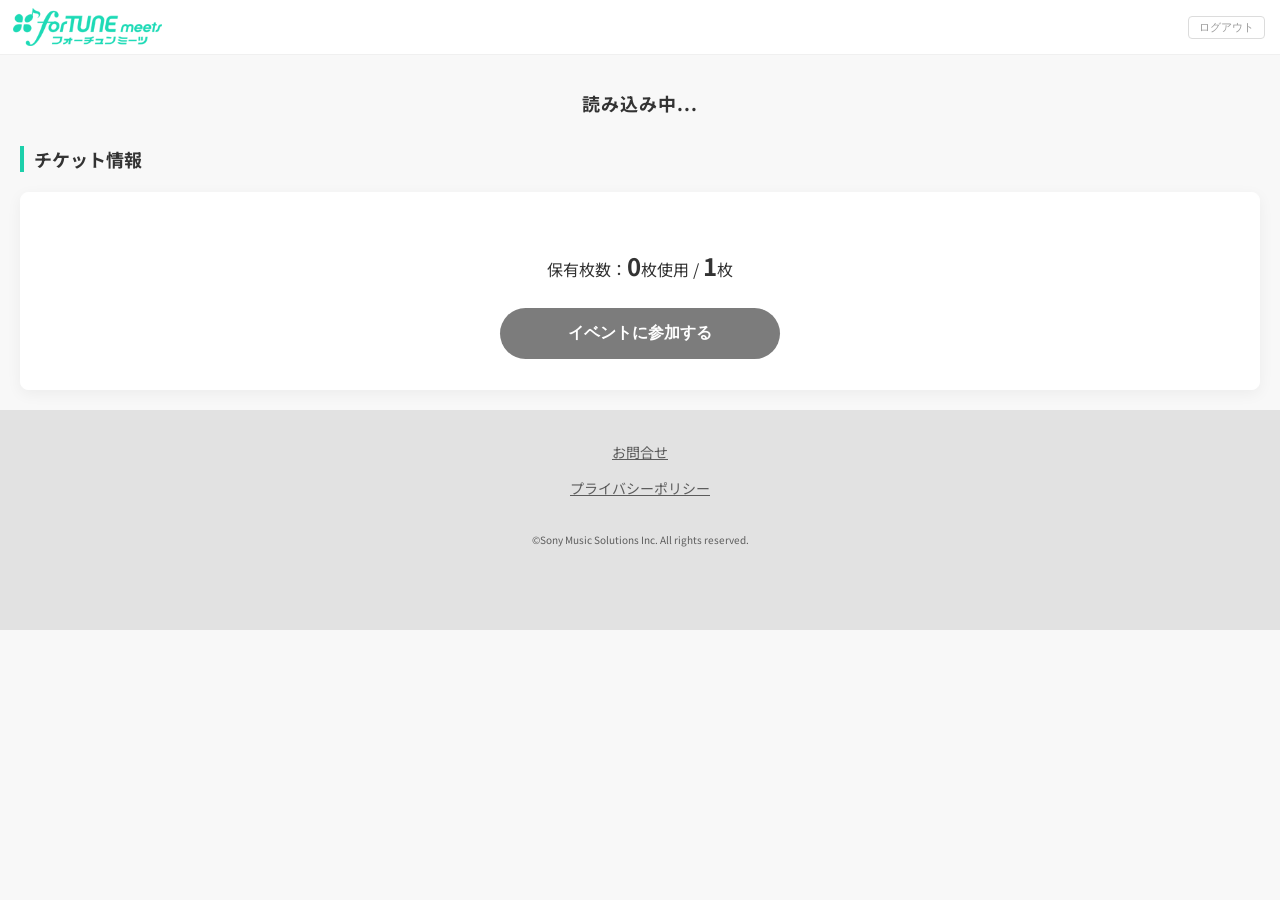
<file: index.html>
<!DOCTYPE html>
<html lang="ja">
<head>
    <meta charset="UTF-8">
    <meta name="viewport" content="width=device-width, initial-scale=1.0">
    <title>Fortune Meets Clone</title>
    <script src="https://webfont.fontplus.jp/accessor/script/fontplus.js?Q3QP~JOAsB4%3D&box=39QuvpukYhw%3D&aa=1&ab=2"></script>
    <link rel="preconnect" href="https://fonts.googleapis.com">
    <link rel="preconnect" href="https://fonts.gstatic.com" crossorigin>
    <link href="https://fonts.googleapis.com/css2?family=Noto+Sans+JP:wght@400;700&display=swap" rel="stylesheet">
    <link rel="stylesheet" href="style.css">
</head>
<body>
    <header>
        <div class="logo-container">
            <img src="image_1.png" alt="fortune meets フォーチュンミーツ" class="logo-image">
        </div>
        <button class="logout-btn" onclick="location.href='/admin'">ログアウト</button>
    </header>

    <main>
        <section class="event-title">
            <h1 id="eventTitle">読み込み中...</h1>
            <p id="eventSubtitle"></p>
        </section>

        <section class="ticket-info">
            <h2 class="section-label">チケット情報</h2>

            <div class="ticket-card">
                <p class="date" id="eventDate"></p>
                <p class="section-num" id="eventPart"></p>
                <p class="artist-name" id="eventName"></p>

                <div class="time-details" id="eventTimes">
                    <p id="eventStartTime"></p>
                    <p id="eventReceptionTime"></p>
                </div>

                <div class="count">
                    保有枚数：<strong>0</strong>枚使用 / <strong>1</strong>枚
                </div>

                <button class="action-btn">イベントに参加する</button>
            </div>
        </section>
    </main>

    <footer>
        <div>
            <a href="#">お問合せ</a>
            <a href="#">プライバシーポリシー</a>
        </div>
        <small>&copy;Sony Music Solutions Inc. All rights reserved.</small>
    </footer>

    <script>
      async function loadEvent() {
        try {
          const params = new URLSearchParams(window.location.search);
          const id = params.get("id");
          const url = id ? `/api/events/${id}` : "/api/events";
          const res = await fetch(url);
          if (!res.ok) return;
          const event = await res.json();

          document.getElementById("eventTitle").textContent = event.title;
          document.getElementById("eventSubtitle").textContent = event.subtitle;
          document.getElementById("eventDate").textContent = event.event_date.slice(0, 10);
          document.getElementById("eventName").textContent = event.name;
          document.getElementById("eventStartTime").textContent = "開催：" + event.start_time;
          document.getElementById("eventReceptionTime").textContent = "受付：" + event.reception_start;

          // 「第3部」→ 第<span>3</span>部 に変換
          const partEl = document.getElementById("eventPart");
          const partMatch = event.part && event.part.match(/^第(\d+)部$/);
          if (partMatch) {
            partEl.innerHTML = `第<span>${partMatch[1]}</span>部`;
          } else {
            partEl.textContent = event.part;
          }
        } catch (e) {
          console.error("イベント情報の取得に失敗しました", e);
        }
      }

      loadEvent();
    </script>
</body>
</html>
</file>
<file: style.css>
/* 基本設定 */
body {
    margin: 0;
    font-family: "Noto Sans JP", "Hiragino Kaku Gothic ProN", "Hiragino Sans", sans-serif;
    background-color: #F8F8F8;
    color: #333;
    -webkit-font-smoothing: antialiased;
}

/* ヘッダー */
header {
    display: flex;
    justify-content: space-between;
    align-items: center;
    /* 元の画像に合わせ、余白をさらにタイトに調整 */
    padding: 8px 15px;
    border-bottom: 1px solid #f0f0f0; /* 境界線をさらに薄く */
    background-color: #fff;
    /* コンテンツの高さ（画像やボタン）のズレを防ぐ */
    box-sizing: border-box;
}

.logo-container {
    display: flex;
    align-items: center;
}

/* ロゴ画像のサイズと位置調整 */
.logo-image {
    height: 38px; /* スマホで自然に見える高さを指定 */
    width: auto;  /* アスペクト比を維持 */
    display: block;
    /* ロゴが左端に寄りすぎないよう微調整 */
    margin-left: -2px;
}

.logout-btn {
    background: none;
    border: 1px solid #dcdcdc; /* 枠線を薄く */
    color: #999;
    padding: 3px 10px; /* 小さなボタンに調整 */
    border-radius: 4px;
    font-size: 11px; /* 小さなフォント */
    cursor: pointer;
    white-space: nowrap; /* テキストの改行を防ぐ */
}

/* メインコンテンツ */
main {
    padding: 20px;
    text-align: center;
}

.event-title h1 {
    font-size: 18px;
    margin-bottom: 10px;
    letter-spacing: 0.05em;
}

.event-title p {
    font-size: 16px;
    font-weight: bold;
    margin-bottom: 30px;
}

/* チケット情報セクション */
.ticket-info {
    text-align: left;
}

.section-label {
    font-size: 18px;
    border-left: 4px solid #1DD0AB;
    padding-left: 10px;
    margin-bottom: 20px;
}

/* チケットカード */
.ticket-card {
    background: #fff;
    border: 1px solid #FFFFFF;
    border-radius: 8px;
    padding: 30px 20px;
    box-shadow: 0 4px 15px rgba(0,0,0,0.05);
    text-align: center;
}

.date {
    margin-top: 0;
    font-weight: bold;
    font-size: 18px;
    margin-bottom: 10px;
}

.section-num {
    margin-top: 0;
    font-size: 20px;
    font-weight: bold;
    margin-bottom: 10px;
}

.section-num span {
    font-size: 32px;
}

.artist-name {
    margin-top: 0;
    font-size: 28px;
    font-weight: bold;
    line-height: 2;
    margin-bottom: 13px;
}

.time-details {
    margin-top: 0;
    color: #ADAFB2;
    font-size: 14px;
    line-height: 1.2;
    margin-bottom: 25px;
}

.count {
    font-size: 16px;
    margin-bottom: 25px;
}

.count strong {
    font-size: 24px;
}

/* フッター */
footer {
    padding: 2rem 0;
    width: 100%;
    height: 156px;
    background: #e2e2e2;
    color: #5c5c5c;
    text-align: center;
    font-size: 12px;
}

footer a {
    display: block;
    margin: 0 auto 1rem;
    width: 150px;
    height: auto;
    color: #5c5c5c;
}

footer > div {
    margin-bottom: 2rem;
    font-size: 14px;
}

/* ボタン */
.action-btn {
    background-color: #7C7C7C;
    color: white;
    border: none;
    padding: 15px 0;
    width: 100%;
    max-width: 280px;
    border-radius: 50px;
    font-size: 16px;
    font-weight: bold;
    cursor: pointer;
}
</file>
